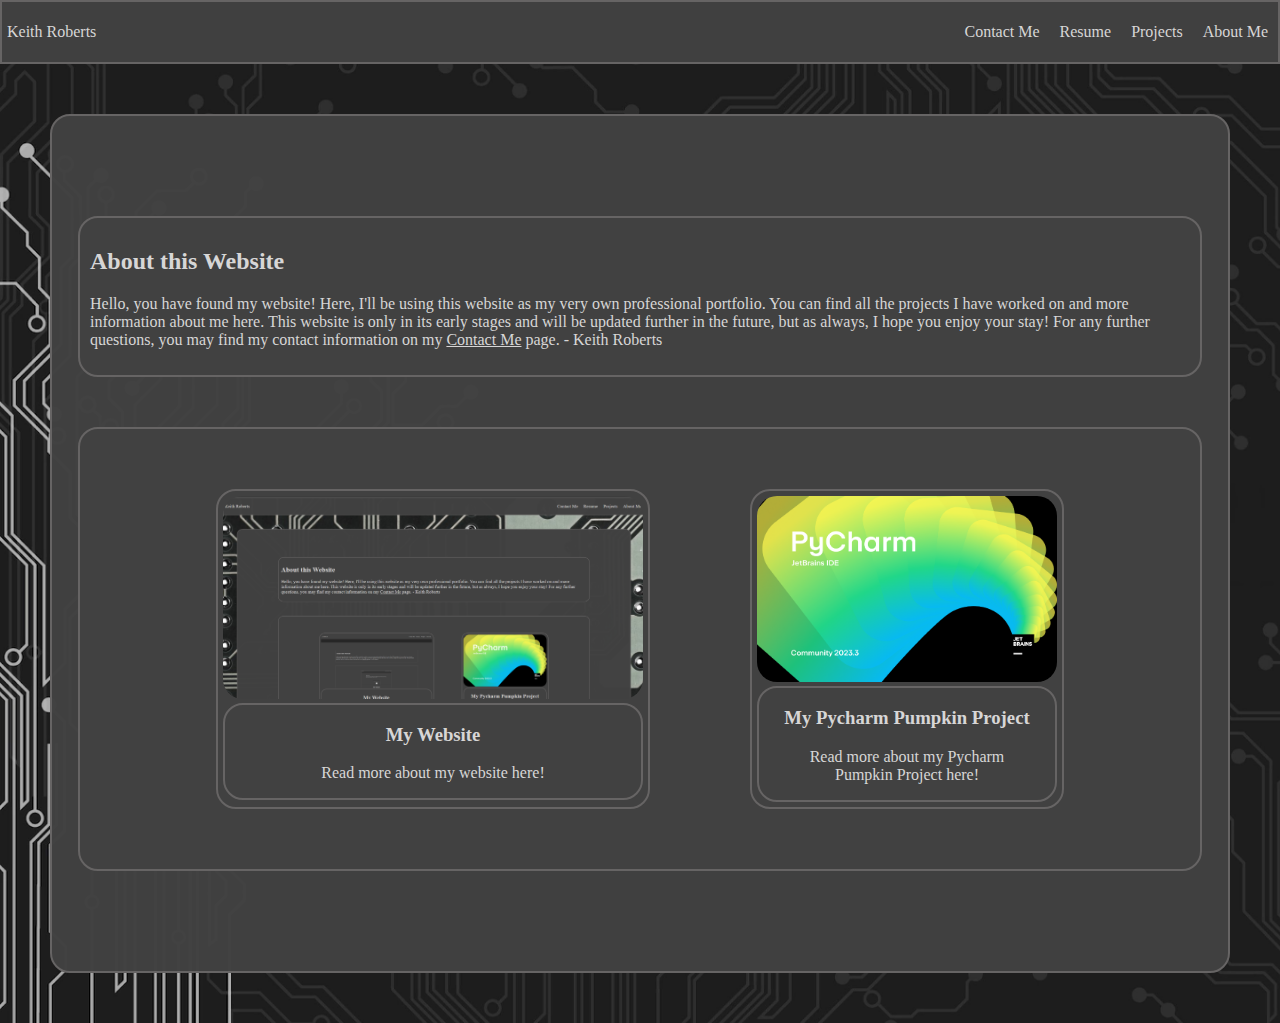
<file: index.html>
<!DOCTYPE html>
<html lang="en">
<head>
    <meta charset="UTF-8">
    <meta name="viewport" content="width=device-width, initial-scale=1.0">
    <title>Home Page</title>
    <link rel="stylesheet" href="./css/styles.css">
</head>
<body>



    <header>
        <nav id="Nav-Bar">
            <div id="Main-Div-Link">
                <a id="Main-Link" href="index.html">Keith Roberts</a>
            </div>
    
            <div id="other-links">
                <a id="nav-Links" href="html/Contact.html">Contact Me</a>
                <a id="nav-Links" href="html/Resume.html">Resume</a>
                <a id="nav-Links" href="html/Projects.html">Projects</a>
                <a id="nav-Links" href="html/AboutMe.html">About Me</a>
            </div>
        </nav>

    <div id="MainPageAll"> 
         
        <div id="MainPageHeader">
            <h2>About this Website</h2>
            <p>Hello, you have found my website! Here, I'll be using this website as my very own professional portfolio. 
                You can find all the projects I have worked on and more information about me here. 
                This website is only in its early stages and will be updated further in the future, 
                but as always, I hope you enjoy your stay! For any further questions, you may find my contact 
                information on my <a id="header-link" href="html/Contact.html">Contact Me</a> page. - Keith Roberts</p>
        </div>

        <div id="MainProjects">

            <div id="img1">
                <img id="MySiteImg" alt="A picture of my website" src="images/MyWebsiteImg.png">
                
                <a id="img1head" href="html/MyWebsiteProject.html">    
                    <div id="imgHeader1">
                        <h3>My Website</h3>
                        <p>Read more about my website here!</p>
            </div>
                </a>
        </div>

        <div id="img2">
            <img id="pycharm" alt="A picture of my Pycharm project" src="images/PycharmLogo.png">
            
            <a id="img2head" href="html/MyPycharmProject.html">    
                <div id="imgHeader2">
                    <h3>My Pycharm Pumpkin Project</h3>
                    <p>Read more about my Pycharm<br> Pumpkin Project here!</p>
        </div>
            </a>
    </div>

<!--(This will be used for my future projects)
            <div id="img3">
                <img id="placeholder" src=".\images\placeholder916.jpg">

                <div id="imgHeader3">
                    <h3>Project Name</h3>
                    <p>Project info blah blah blah blah</p>
                </div>

            </div>
        -->
        </div>

    </div> 

    </header>
</body>
</html>
</file>
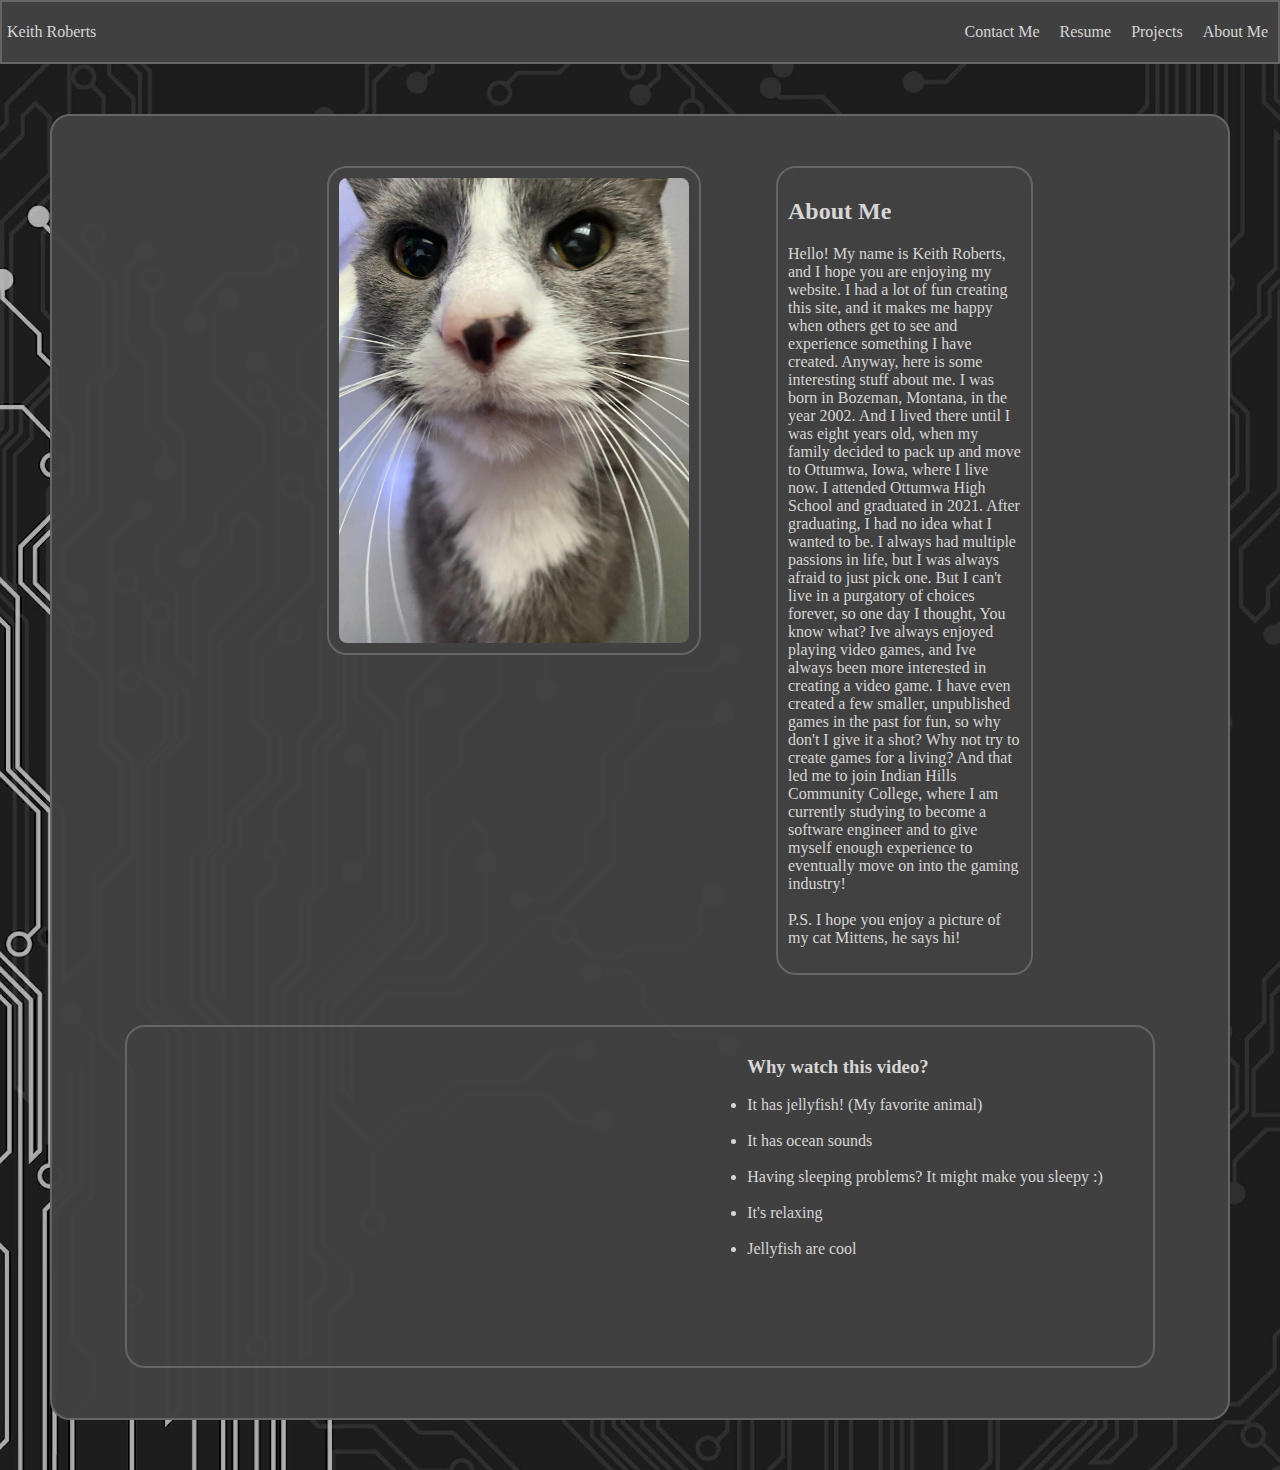
<file: html/AboutMe.html>
<!DOCTYPE html>
<html lang="en">
<head>
    <meta charset="UTF-8">
    <meta name="viewport" content="width=device-width, initial-scale=1.0">
    <title>About Me</title>
    <link rel="stylesheet" href="../css/styles.css">
</head>
<body>

    <header>
        <nav id="Nav-Bar">
            <div id="Main-Div-Link">
                <a id="Main-Link" href="../index.html">Keith Roberts</a>
            </div>
    
            <div id="other-links">
                <a id="nav-Links" href="Contact.html">Contact Me</a>
                <a id="nav-Links" href="Resume.html">Resume</a>
                <a id="nav-Links" href="Projects.html">Projects</a>
                <a id="nav-Links" href="AboutMe.html">About Me</a>
            </div>
        </nav>

        <div id="AboutAll"> 

            <div id="AboutAll2">  

                <div id="AboutImg">
                    <img id="Mittens" src="../images/Mittens.jpg" alt="A picture of my cat Mittens.">
                </div>


                <div id="AboutPageHeader">
                    <h2>About Me</h2>

                    <p>Hello! My name is Keith Roberts, and I hope you are enjoying my website. I had a lot of fun creating this site, 
                    and it makes me happy when others get to see and experience something I have created. Anyway, here is some 
                    interesting stuff about me. I was born in Bozeman, Montana, in the year 2002. And I lived there until I was 
                    eight years old, when my family decided to pack up and move to Ottumwa, Iowa, where I live now. I attended Ottumwa 
                    High School and graduated in 2021. After graduating, I had no idea what I wanted to be. I always had multiple passions 
                    in life, but I was always afraid to just pick one. But I can't live in a purgatory of choices forever, so one day I 
                    thought, You know what? Ive always enjoyed playing video games, and Ive always been more interested in creating a video 
                    game. I have even created a few smaller, unpublished games in the past for fun, so why don't I give it a shot? Why not try 
                    to create games for a living? And that led me to join Indian Hills Community College, where I am currently studying to become 
                    a software engineer and to give myself enough experience to eventually move on into the gaming industry! <br><br>
                    P.S. I hope you enjoy a picture of my cat Mittens, he says hi!</p>
                </div>

            </div>

            <div id="youtube">

                <div id="youtubeVideo">
                    <iframe width="560" height="315" src="https://www.youtube.com/embed/Wees7ex4nxk?si=544tocb9IhUdQ58Z" 
                    alt="A a relaxing youtube video of jellyfish." title="YouTube video player" 
                    frameborder="0" allow="accelerometer; autoplay; clipboard-write; encrypted-media; 
                    gyroscope; picture-in-picture; web-share" 
                    referrerpolicy="strict-origin-when-cross-origin" allowfullscreen></iframe>
                </div>

                <div id="youtubeText">
                    <h3>Why watch this video? </h3>

                    <div id="youtubeList">
                        <li>It has jellyfish! (My favorite animal)</li><br>
                        <li>It has ocean sounds</li><br>
                        <li>Having sleeping problems? It might make you sleepy :)</li><br>
                        <li>It's relaxing</li><br>
                        <li>Jellyfish are cool</li>
                    </div>

                </div>

            </div>

        </div> 
    </header>
</body>
</html>
</file>
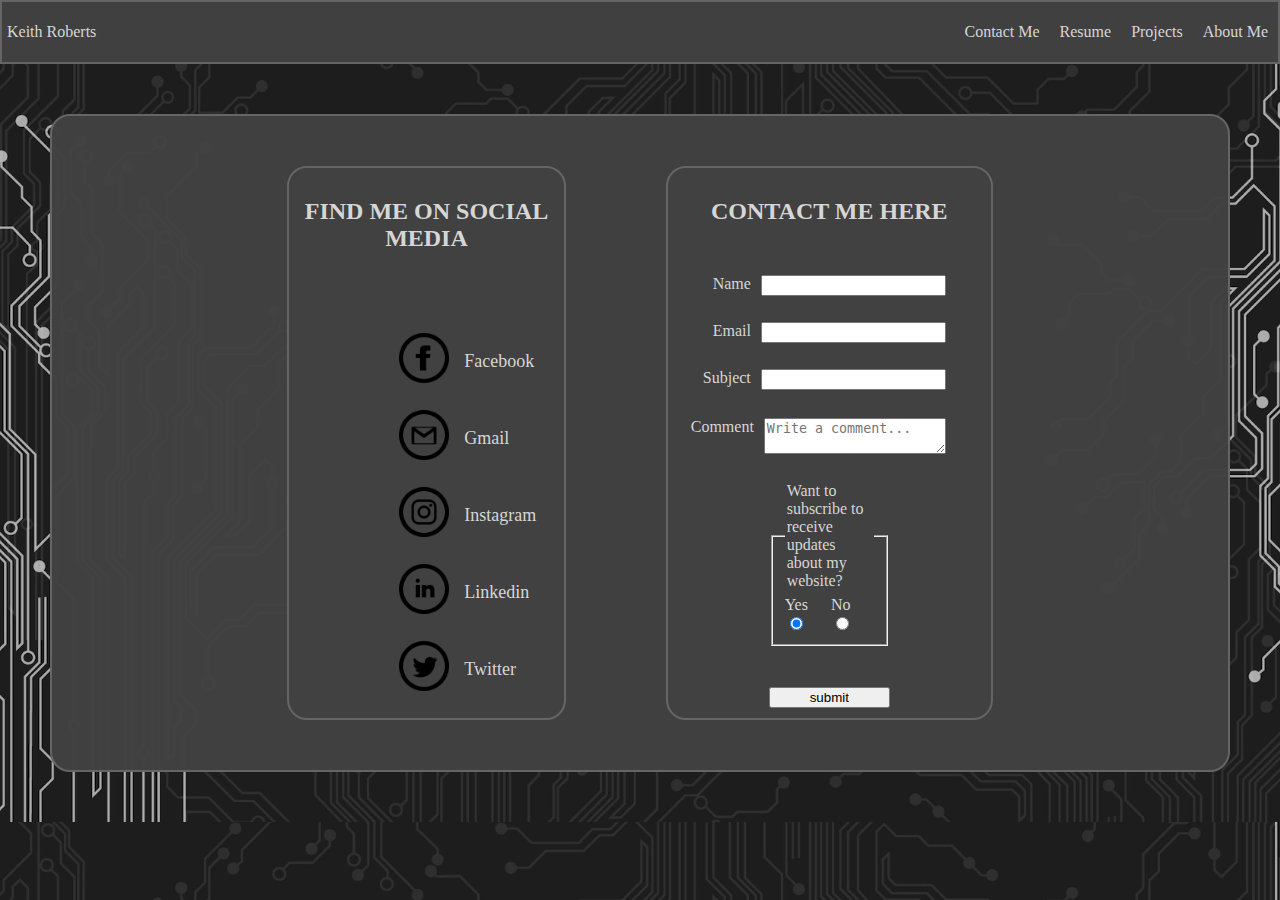
<file: html/Contact.html>
<!DOCTYPE html>
<html lang="en">
<head>
    <meta charset="UTF-8">
    <meta name="viewport" content="width=device-width, initial-scale=1.0">
    <title>Contact Me</title>
    <link rel="stylesheet" href="../css/styles.css">
</head>
<body>
    <header>
        <nav id="Nav-Bar">
            <div id="Main-Div-Link">
                <a id="Main-Link" href="../index.html">Keith Roberts</a>
            </div>
    
            <div id="other-links">
                <a id="nav-Links" href="Contact.html">Contact Me</a>
                <a id="nav-Links" href="Resume.html">Resume</a>
                <a id="nav-Links" href="Projects.html">Projects</a>
                <a id="nav-Links" href="AboutMe.html">About Me</a>
            </div>
        </nav>

        <div id="ContactAll"> 
         
            <div id="ContactPageHeader">

                <div><h2 id="iconHeader">FIND ME ON SOCIAL MEDIA </h2></div>

                <div id="icons">
                    
                    <div id="iconText"><a href="https://www.facebook.com/"><img id="iconImg" alt="A image of the Facebook icon." 
                        src="../images/Facebook icon.png"></a>
                        <div><p>Facebook</p></div>
                    </div>

                    <div id="iconText"><a href="https://www.google.com/gmail/about/"><img id="iconImg" alt="A image of the Gmail icon."
                         src="../images/Gmail icon.png"></a>
                        <div><p>Gmail</p></div>
                    </div>

                    <div id="iconText"><a href="https://www.instagram.com/"><img id="iconImg" alt="A image of the Instagram icon." 
                        src="../images/Instagram icon.png"></a>
                        <div><p>Instagram</p></div>
                    </div>

                    <div id="iconText"><a href="https://www.linkedin.com/in/keith-roberts-1715552b7/"><img id="iconImg" alt="A image of the Linkedin icon." 
                        src="../images/Linkedin icon.png"></a>
                        <div><p>Linkedin</p></div>
                    </div>

                    <div id="iconText"><a href="https://twitter.com/?lang=en"><img id="iconImg" alt="A image of the Twitter icon." 
                        src="../images/Twitter icon.png"></a>
                        <div><p>Twitter</p></div>
                    </div>
                </div>
            </div>
            
            <div id="ContactImg">
                <h2 id="formHeading">CONTACT ME HERE</h2>
                <form>



                    <div id="nameNemail">
                        <div>
                            <lable for="Name">Name</lable>
                        </div>

                        <div>
                            <input type="text" id="Name" required>
                        </div>
                    </div>

                    <div id="nameNemail">
                        <div>
                            <lable for="Email">Email</lable>
                        </div>

                        <div>
                            <input type="email" id="Email" required>
                        </div>
                    </div>

                    <div id="Subject">
                        <div>
                            <lable for="Subject">Subject</lable>
                        </div>

                        <div>
                            <input type="text" id="Subject" required>
                        </div>
                    </div>

                    <div id="Comment">
                        <div>
                            <lable for="Comment">Comment</lable>
                        </div>

                        <div>
                            <textarea id="Comment" placeholder="Write a comment..." required></textarea>
                        </div>
                    </div>
                    
                    <fieldset>
                        <legend>Want to subscribe to receive updates about my website?</legend>
                        
                            <div id="radio-yes">
                                <lable for="yes">Yes</lable>
                                <input type="radio" id="yes" value="yes" name="newsletter" checked="false">
                            </div>
            
                            <div id="radio-no">
                                <lable for="no">No</lable>
                                <input type="radio" id="no" value="no" name="newsletter">
                            </div>
                
                    </fieldset>
            
                    <input type="submit" value="submit">
            
                </form>
            </div>
    
        </div> 

    </header>
</body>
</html>
</file>
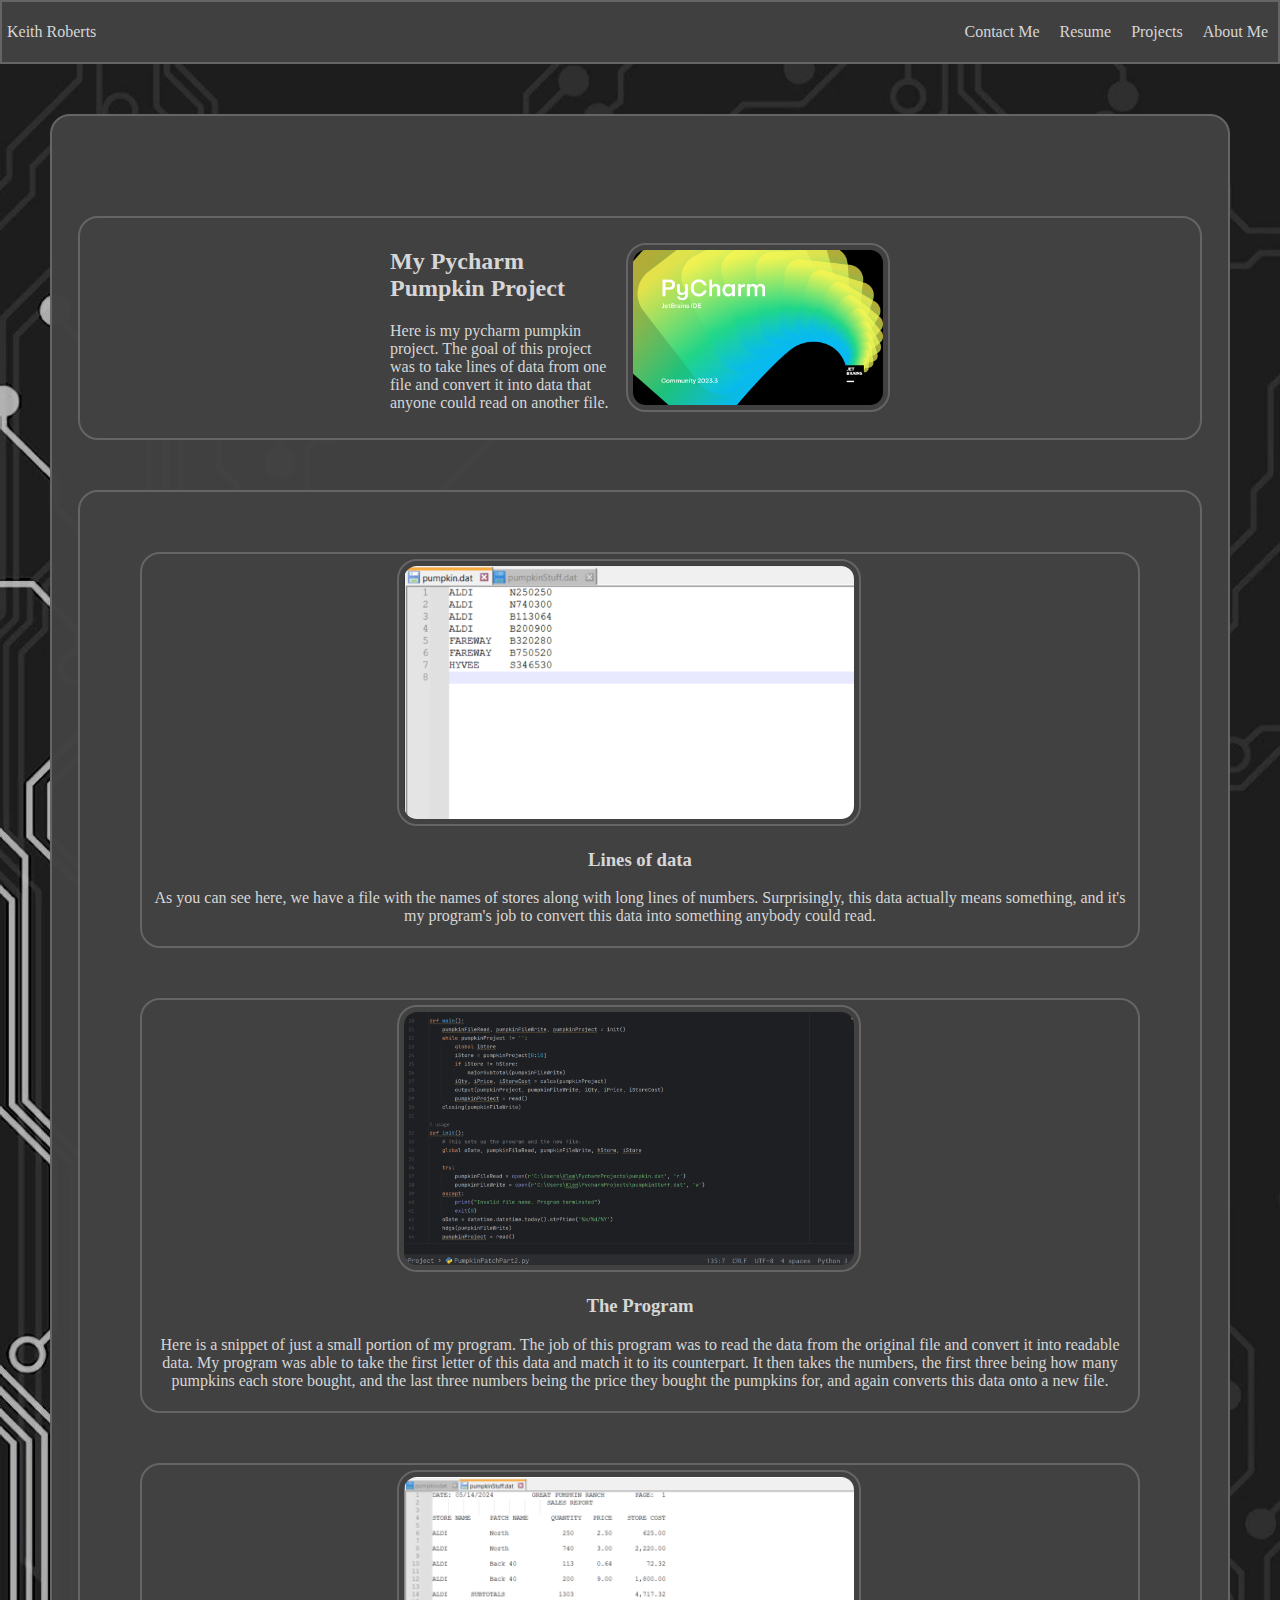
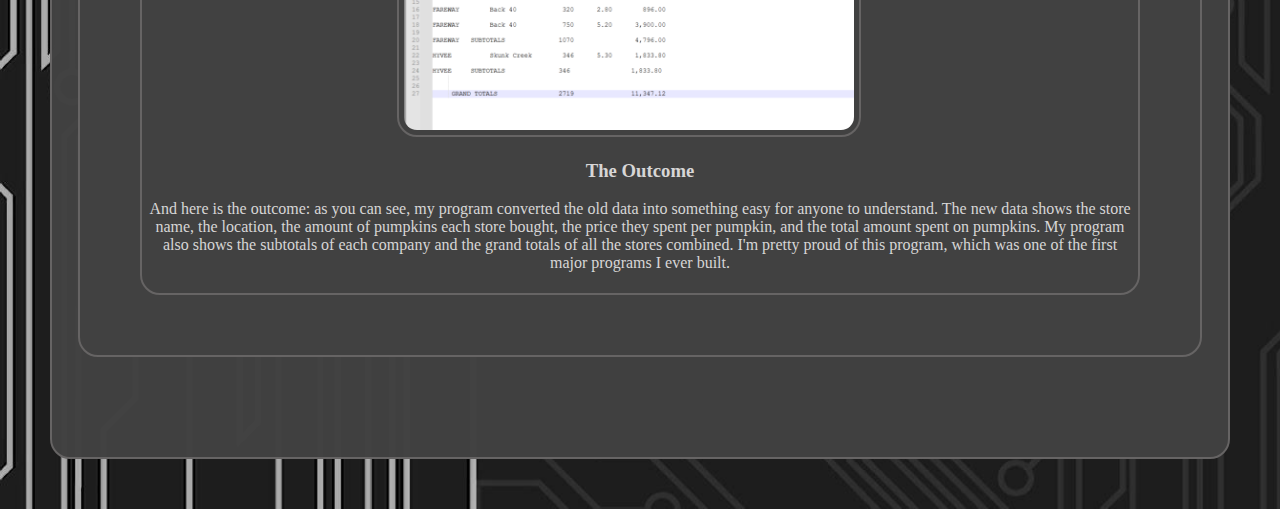
<file: html/MyPycharmProject.html>
<!DOCTYPE html>
<html lang="en">
<head>
    <meta charset="UTF-8">
    <meta name="viewport" content="width=device-width, initial-scale=1.0">
    <title>My Pycharm Project</title>
    <link rel="stylesheet" href="../css/styles.css">
</head>
<body>
    <header>
        <nav id="Nav-Bar">
            <div id="Main-Div-Link">
                <a id="Main-Link" href="../index.html">Keith Roberts</a>
            </div>
    
            <div id="other-links">
                <a id="nav-Links" href="Contact.html">Contact Me</a>
                <a id="nav-Links" href="Resume.html">Resume</a>
                <a id="nav-Links" href="Projects.html">Projects</a>
                <a id="nav-Links" href="AboutMe.html">About Me</a>
            </div>
        </nav>

        <div id="PycharmPageAll"> 
         
            <div id="PycharmPageHeader">
                <div id="headerText">
                    <h2>My Pycharm Pumpkin Project</h2>
                    <p>Here is my pycharm pumpkin project. The goal of this project was to take 
                        lines of data from one file and convert it into data that anyone could read on another file.</p>  
                </div>
                <div id="headerImg">
                    <img id="PycharmLogo" alt="A picture of the pycharm logo." src="../images/PycharmLogo.png">
                </div>
            </div>
    
            <div id="PycharmProject">
    
                <div id="Pycharmimg">
                  
                    <img id="PycharmImgs" alt="A picture of the data for my pycharm program." src="../images/PycharmData.png">
                        <div id="PycharmimgHeader1">
                            <h3>Lines of data</h3>
                            <p>As you can see here, we have a file with the names of stores along with long lines of numbers. 
                                Surprisingly, this data actually means something, and it's my program's job to convert this data 
                                into something anybody could read.</p>
                        </div>
                </div>


                <div id="Pycharmimg">
                  
                    <img id="PycharmImgs" alt="A picture of my program, showing lines of code." src="../images/PycharmCode.png">
                        <div id="PycharmimgHeader1">
                            <h3>The Program</h3>
                            <p>Here is a snippet of just a small portion of my program. The job of this program was to read 
                                the data from the original file and convert it into readable data. My program was able to take 
                                the first letter of this data and match it to its counterpart. It then takes the numbers, the first 
                                three being how many pumpkins each store bought, and the last three numbers being the price they bought 
                                the pumpkins for, and again converts this data onto a new file.</p>
                        </div>
                </div>


                <div id="Pycharmimg">
                  
                    <img id="PycharmImgs" alt="A picture of the data easily readable after my program converted the data." 
                    src="../images/CompletePycharmData.png">
                        <div id="PycharmimgHeader1">
                            <h3>The Outcome</h3>
                            <p>And here is the outcome: as you can see, my program converted the old data into something easy for 
                                anyone to understand. The new data shows the store name, the location, the amount of pumpkins each 
                                store bought, the price they spent per pumpkin, and the total amount spent on pumpkins. My program also 
                                shows the subtotals of each company and the grand totals of all the stores combined. I'm pretty proud of 
                                this program, which was one of the first major programs I ever built.</p>
                        </div>
                </div>

            </div>
    
        </div> 

    </header>
    
</body>
</html>
</file>
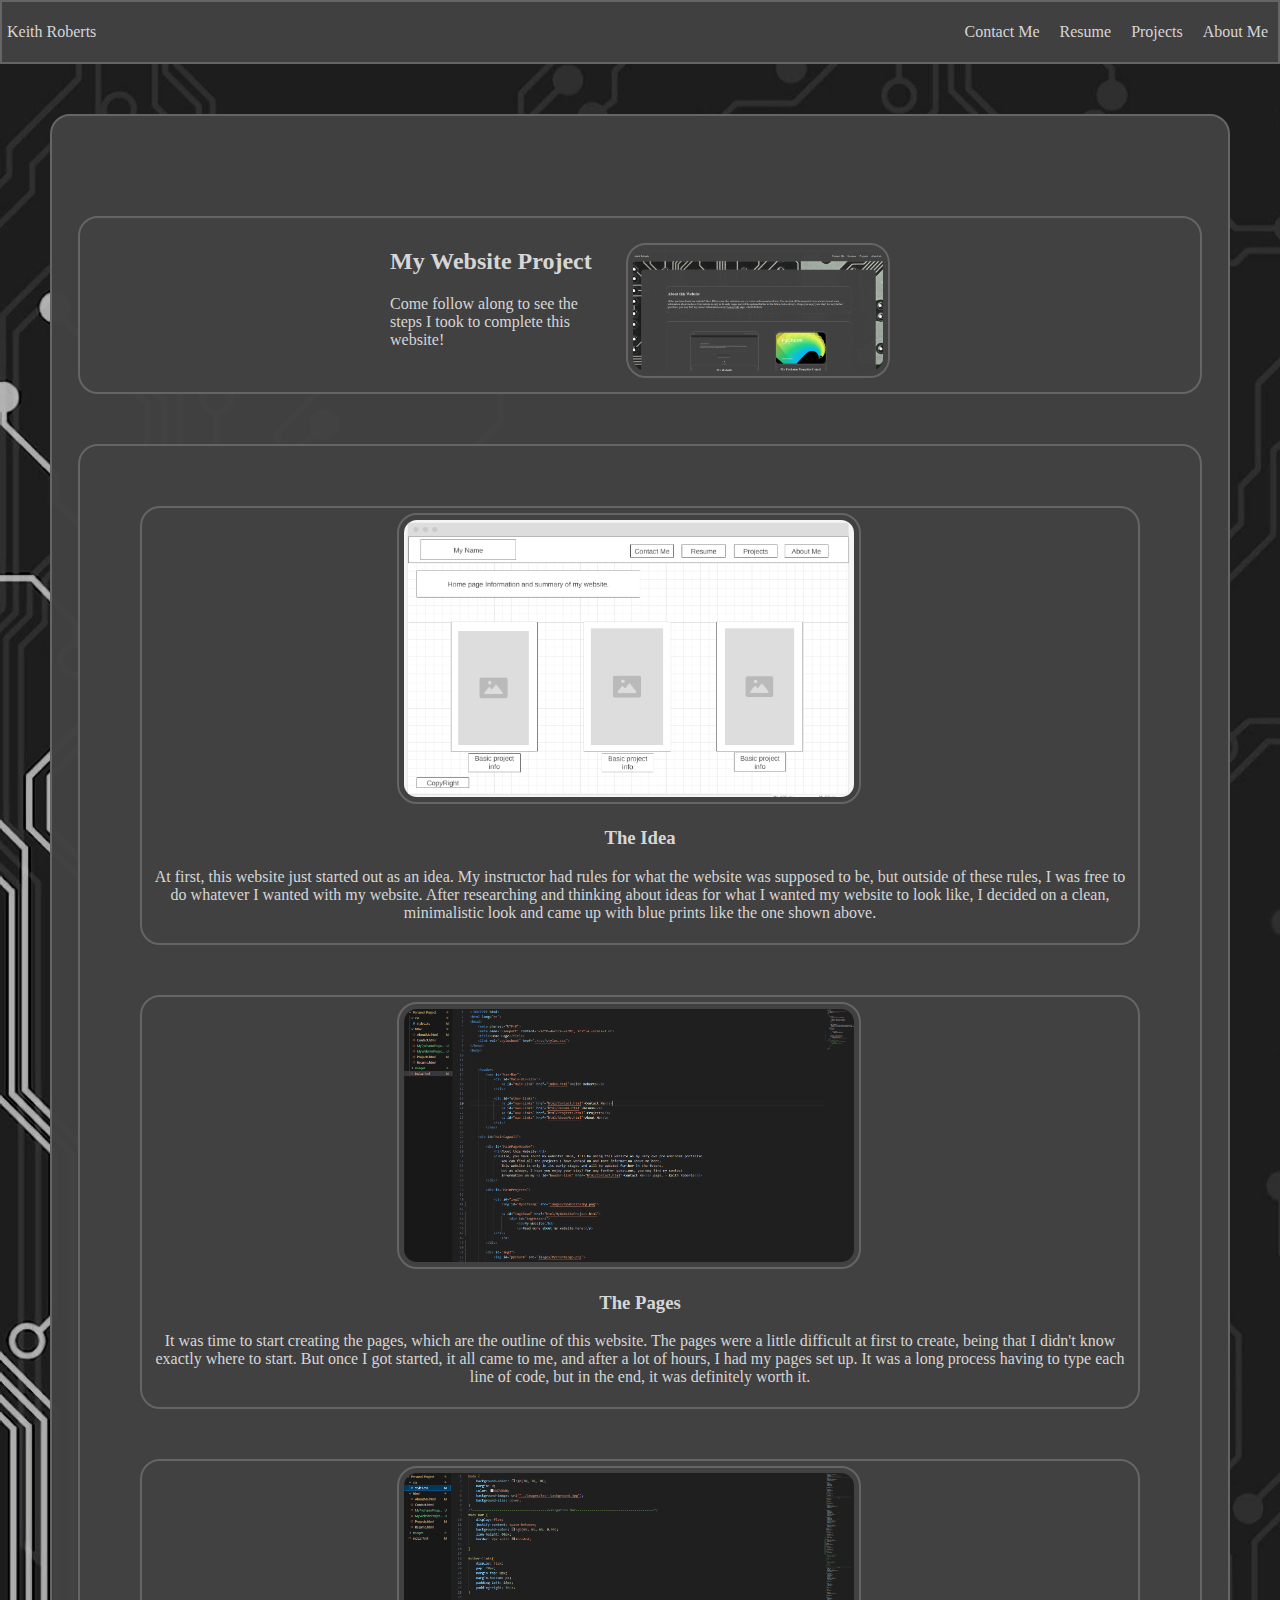
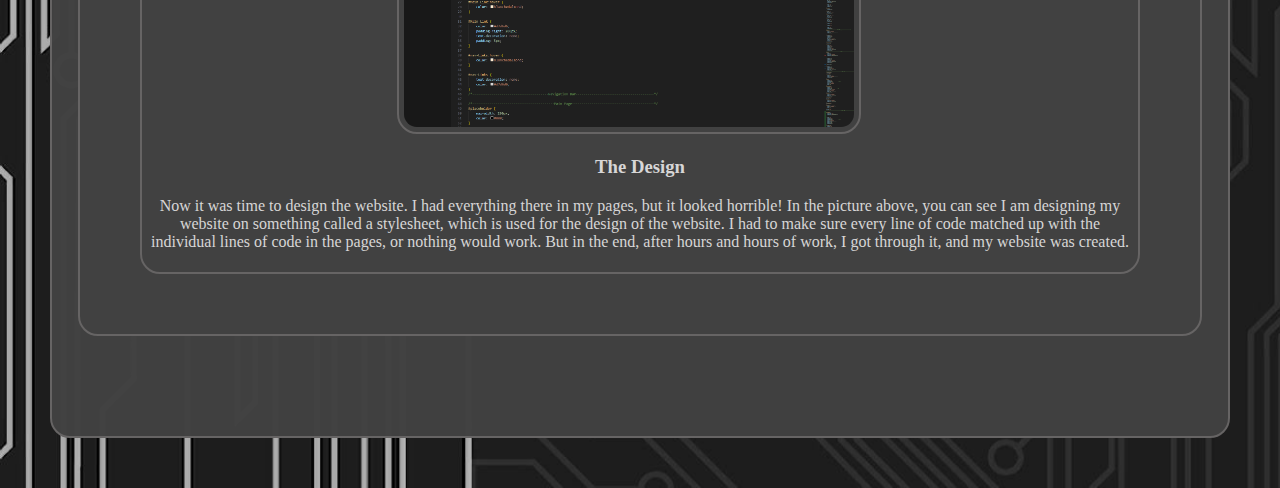
<file: html/MyWebsiteProject.html>
<!DOCTYPE html>
<html lang="en">
<head>
    <meta charset="UTF-8">
    <meta name="viewport" content="width=device-width, initial-scale=1.0">
    <title>My Website Project</title>
    <link rel="stylesheet" href="../css/styles.css">
</head>
<body>
    <header>
        <nav id="Nav-Bar">
            <div id="Main-Div-Link">
                <a id="Main-Link" href="../index.html">Keith Roberts</a>
            </div>
    
            <div id="other-links">
                <a id="nav-Links" href="Contact.html">Contact Me</a>
                <a id="nav-Links" href="Resume.html">Resume</a>
                <a id="nav-Links" href="Projects.html">Projects</a>
                <a id="nav-Links" href="AboutMe.html">About Me</a>
            </div>
        </nav>

        <div id="WebsitePageAll"> 
         
            <div id="WebsitePageHeader">
                <div id="WebsiteheaderText">
                    <h2>My Website Project</h2>
                    <p>Come follow along to see the steps I took to complete this website!</p>  
                </div>
                <div id="WebsiteheaderImg">
                    <img id="WebsiteLogo" alt="A picture of my website" src="../images/MyWebsiteImg.png">
                </div>
            </div>
    
            <div id="WebsiteProject">

                <div id="Websiteimg">
                  
                    <img id="WebsiteImgs" alt="A picture of my blue print for the main page of my website" src="../images/WebsiteBluePrints.png">
                        <div id="WebsiteimgHeader1">
                            <h3>The Idea</h3>
                            <p>At first, this website just started out as an idea. My instructor had rules for what 
                                the website was supposed to be, but outside of these rules, I was free to do whatever 
                                I wanted with my website. After researching and thinking about ideas for what I wanted 
                                my website to look like, I decided on a clean, minimalistic look and came up with blue 
                                prints like the one shown above.</p>
                        </div>
                </div>
    
                <div id="Websiteimg">
                  
                    <img id="WebsiteImgs" alt="A picture of the html code to my website." src="../images/WebsiteHtml.png">
                        <div id="WebsiteimgHeader1">
                            <h3>The Pages</h3>
                            <p>It was time to start creating the pages, which are the outline of this website. 
                                The pages were a little difficult at first to create, being that I didn't know 
                                exactly where to start. But once I got started, it all came to me, and after a 
                                lot of hours, I had my pages set up. It was a long process having to type each 
                                line of code, but in the end, it was definitely worth it.</p>
                        </div>
                </div>


                <div id="Websiteimg">
                  
                    <img id="WebsiteImgs" alt="A picture of the stylesheet to my website." src="../images/WebsiteStyle.png">
                        <div id="WebsiteimgHeader1">
                            <h3>The Design</h3>
                            <p>Now it was time to design the website. I had everything there in my pages, but it 
                                looked horrible! In the picture above, you can see I am designing my website on 
                                something called a stylesheet, which is used for the design of the website. I 
                                had to make sure every line of code matched up with the individual lines of code
                                 in the pages, or nothing would work. But in the end, after hours and hours of 
                                 work, I got through it, and my website was created.</p>
                        </div>
                </div>

            </div>
    
        </div> 

    </header>
    
</body>
</html>
</file>
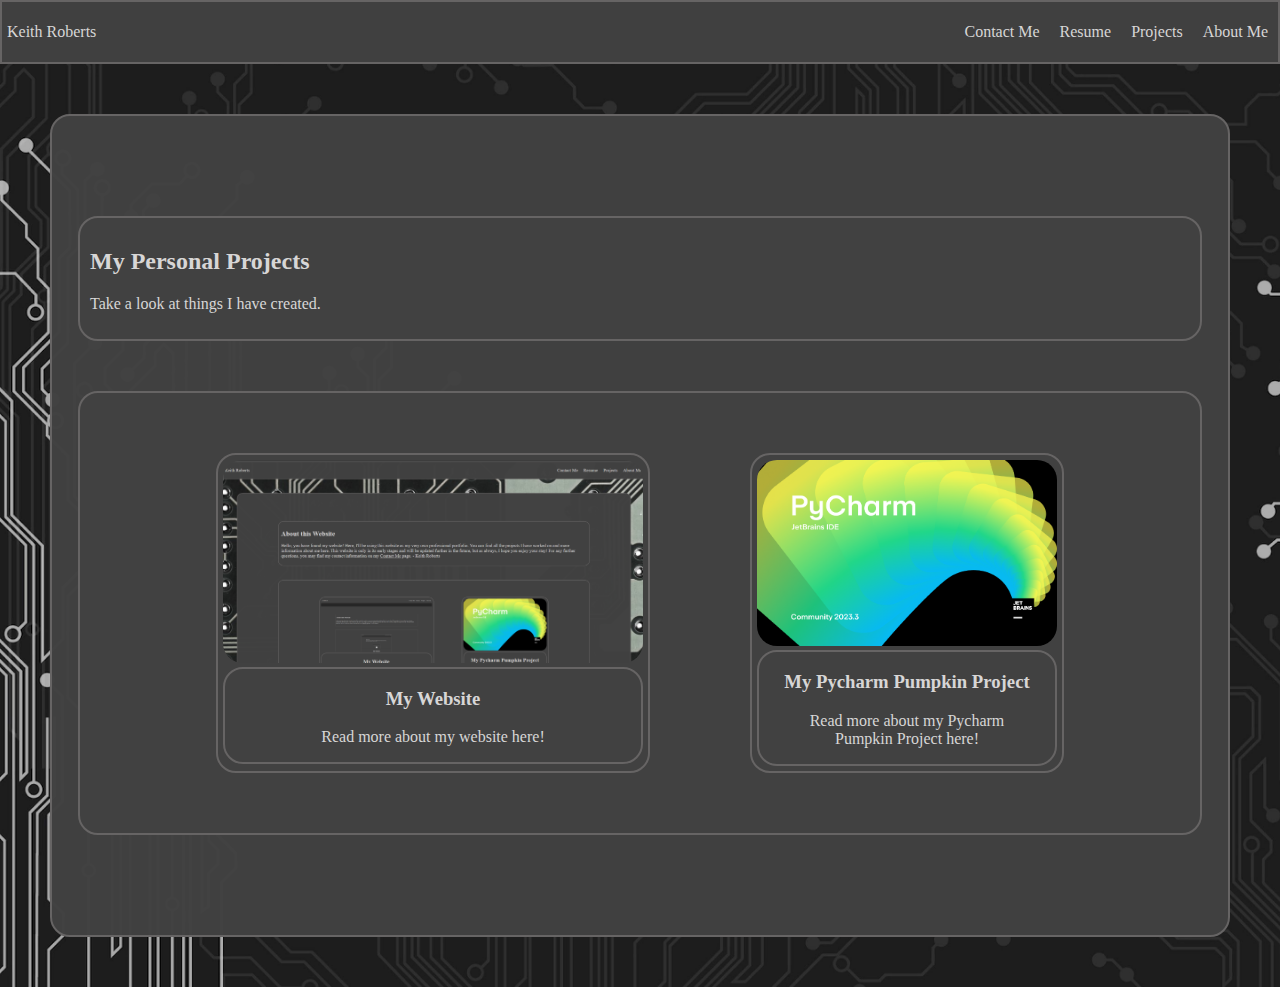
<file: html/Projects.html>
<!DOCTYPE html>
<html lang="en">
<head>
    <meta charset="UTF-8">
    <meta name="viewport" content="width=device-width, initial-scale=1.0">
    <title>Projects</title>
    <link rel="stylesheet" href="../css/styles.css">
</head>
<body>
    <header>
        <nav id="Nav-Bar">
            <div id="Main-Div-Link">
                <a id="Main-Link" href="../index.html">Keith Roberts</a>
            </div>
    
            <div id="other-links">
                <a id="nav-Links" href="Contact.html">Contact Me</a>
                <a id="nav-Links" href="Resume.html">Resume</a>
                <a id="nav-Links" href="Projects.html">Projects</a>
                <a id="nav-Links" href="AboutMe.html">About Me</a>
            </div>
        </nav>

        <div id="ProjectPageAll"> 
         
            <div id="ProjectPageHeader">
                <h2>My Personal Projects</h2>
                <p>Take a look at things I have created.</p>
            </div>
    
            <div id="Projects">
    
                <div id="img1">
                    <img id="MySiteImg" alt="A picture of my website." src="../images/MyWebsiteImg.png">
                    
                    <a id="img1head" href="MyWebsiteProject.html">    
                        <div id="imgHeader1">
                            <h3>My Website</h3>
                            <p>Read more about my website here!</p>
                </div>
                    </a>
            </div>
    
            <div id="img2">
                <img id="pycharm" alt="A picture of my pycharm project" src="../images/PycharmLogo.png">
                
                <a id="img2head" href="MyPycharmProject.html">    
                    <div id="imgHeader2">
                        <h3>My Pycharm Pumpkin Project</h3>
                        <p>Read more about my Pycharm<br> Pumpkin Project here!</p>
            </div>
                </a>
            </div>
    
        </div> 

    </header>
</body>
</html>
</file>
<file: css/styles.css>
body {
    background-color: rgb(38, 38, 38);
    margin: 0;
    color: #d7d6d6;
    background-image: url("../images/motherboardBackground.jpg");
    background-size: cover;
}
/*---------------------------------------Navigation Bar----------------------------------------*/
#Nav-Bar {
    display: flex;
    justify-content: space-between;
    background-color: rgb(65, 65, 65, 0.99);
    line-height: 60px;
    border: 2px solid #666464;
}

#other-links{
    display: flex;
    gap: 20px;
    margin-top: 0px;    
    margin-bottom: px;
    padding-left: 10px;
    padding-right: 10px;
}

#Main-Link:hover {
    color: blanchedalmond;
}

#Main-Link {
    color: #d7d6d6;
    padding-right: 200px;
    text-decoration: none;
    padding: 5px;
}

#nav-Links:hover {
    color: blanchedalmond;
}

#nav-Links {
    text-decoration: none;
    color: #d7d6d6;
}
/*---------------------------------------Navigation Bar----------------------------------------*/

/*------------------------------------------Main Page------------------------------------------*/
#placeholder {
    max-width: 250px;
    color: #000;
}

#header-link {
    color: #d7d6d6;
}

#header-link:hover {
    color: blanchedalmond;
}

#MainPageAll {
    justify-content: center;
    border: 2px solid #666464;
    background-color: rgb(65, 65, 65, 0.99);
    margin: 50px;
    border-radius: 20px;
}

#MainProjects {
    display: flex;
    margin-right: auto;
    margin-left: auto;
    margin-bottom: 100px;                     /* bottom */
    max-width: 1000px;
    justify-content: center;
    gap: 100px;
    border: 2px solid #666464;
    background-color:  rgb(65, 65, 65);
    padding: 60px;
    border-radius: 20px;
}

#MainPageHeader {
    margin-right: auto;
    margin-left: auto;
    margin-bottom: 50px;
    margin-top: 100px;                      /*Top*/
    max-width: 1100px;
    justify-content: space-between;
    gap: 15px;
    border: 2px solid #666464;
    background-color: rgb(65, 65, 65);
    padding: 10px;
    border-radius: 20px;
}

#img1 {
    justify-content: space-between;
    border: 2px solid #666464;
    background-color: rgb(65, 65, 65);
    padding: 5px;
    border-radius: 20px;
}

#imgHeader1 {
text-align: center;
border: 2px solid #666464;
border-radius: 20px;
}

#img1head {
    color: #d7d6d6;
    text-decoration: none;
}

#imgHeader1:hover {
    color: blanchedalmond;
    background-color: #666464;
}

#MySiteImg {
    max-width: 420px;
    border-radius: 20px;
}

#img2 {
    justify-content: space-between;
    border: 2px solid #666464;
    background-color: rgb(65, 65, 65);
    padding: 5px;
    border-radius: 20px;
}

#imgHeader2 {
text-align: center;
border: 2px solid #666464;
border-radius: 20px;
}

#img2head {
    color: #d7d6d6;
    text-decoration: none;
}

#imgHeader2:hover {
    color: blanchedalmond;
    background-color: #666464;
}

#pycharm {
    max-width: 300px;
    border-radius: 20px;
}

/*------------------------------------------Main Page------------------------------------------*/
/*----------------------------------------Contact Page-----------------------------------------*/
#ContactAll {
    display: flex;
    justify-content: space-between;
    gap: 100px;
    border: 2px solid #666464;
    background-color: rgb(65, 65, 65, 0.99);
    margin: 50px;
    border-radius: 20px;
}

#ContactPageHeader {
    display: flex;
    flex-direction: column;
    margin-left: 20%;
    margin-bottom: 50px;
    margin-top: 50px;
    max-width: 75%;
    justify-content: space-between;
    gap: 15px;
    border: 2px solid #666464;
    background-color: rgb(65, 65, 65);
    padding: 10px;
    border-radius: 20px;
}

#iconHeader  {
    text-align: center;
}

#icons {
    display: flex;
    flex-direction: column;
    margin-left: 100px;
    margin-bottom: 10px;
    row-gap: 20px;
}

#iconImg {
    max-width: 50px;
}

#iconText {
    display: flex;
    gap: 15px;
    font-size: 18px;
}

#iconImg:hover {
    max-width: 75px;
    background-color: blanchedalmond;
    border-radius: 1000px;
}

#Contactplaceholder {
    max-width: 250px;
}

#ContactImg {
    margin-right: 20%;
    margin-bottom: 50px;
    margin-top: 50px;
    max-width: 75%;
    justify-content: space-between;
    gap: 15px;
    border: 2px solid #666464;
    background-color: rgb(65, 65, 65);
    padding: 10px;
    border-radius: 20px;
}

form {
    display: flex;
    flex-direction: column;
    row-gap: 1em;
    margin-left: 30%;
    margin-right: 30%;

}

#formHeading {
    text-align: center;
    margin-bottom: 50px;
}

#nameNemail {
    display: flex;
    justify-content: center;
    gap: 10px;
    margin-bottom: 10px;
}

#Subject {
    display: flex;
    justify-content: center;
    gap: 10px;
    margin-right: 5px;
    margin-bottom: 6px;
}

#Comment {
    display: flex;
    justify-content: center;
    gap: 10px;
    margin-right: 11px;
    margin-bottom: 6px;
}

#yes {
    align-self: start;
}

#no {
    align-self: start;
}

fieldset {
    display: flex;
    justify-content: space-between;
    margin-bottom: 25px;
}
/*----------------------------------------Contact Page-----------------------------------------*/
/*-------------------------------------------Resume--------------------------------------------*/
#ResumeAll {
    justify-content: center;
    border: 2px solid #666464;
    background-color: rgb(65, 65, 65, 0.99);
    margin: 50px;
    border-radius: 20px;

}

#ResumePageHeader {
    margin-right: auto;
    margin-left: auto;
    margin-bottom: 50px;
    margin-top: 50px;
    max-width: 75%;
    justify-content: space-between;
    gap: 15px;
    border: 2px solid #666464;
    background-color: rgb(65, 65, 65);
    padding: 5px;
    text-align: center;
    border-radius: 20px;
}

#Resumeplaceholder {
    max-width: 60%;
}

#ResumeImg {
    display: flex;
    margin-right: auto;
    margin-left: auto;
    margin-bottom: 100px;
    margin-top: 80px;
    max-width: 75%;
    justify-content: center;
    border: 2px solid #666464;
    background-color: rgb(65, 65, 65);
    padding: 5px;
    border-radius: 20px;
}
/*------------------------------------------------------Resume---------------------------------------------------------*/
/*------------------------------------------------------About Me-------------------------------------------------------*/
#AboutAll {
    display: flex;
    flex-direction: column;
    margin: 50px;
    gap: 50px;
    border: 2px solid #666464;
    background-color: rgb(65, 65, 65, 0.99);
    border-radius: 20px;
    padding-bottom: 50px;
}

#AboutAll2 {
    display: flex;
    flex-direction: row;
    gap: 150px;
    padding-left: 200px;
}

#youtube {
    display: flex;
    margin-left: auto;
    margin-right: auto;
    gap: 50px;
    border: 2px solid #666464;
    border-radius: 20px;
    padding: 10px;
}

#youtubeText {
    margin-right: 40px;

}

#AboutPageHeader {
    margin-right: 20%;
    margin-top: 50px;
    max-width: 75%;
    justify-content: space-between;
    border: 2px solid #666464;
    background-color: rgb(65, 65, 65);
    padding: 10px;
    border-radius: 20px;
}

#Mittens {
    margin-left: 20%;
    margin-top: 50px;
    max-width: 350px;
    border: 2px solid #666464;
    background-color: rgb(65, 65, 65);
    padding: 10px;
    border-radius: 20px;
}
/*-------------------------------------------------------------About Me----------------------------------------------------------*/
/*----------------------------------------------------------Projects Page--------------------------------------------------------*/
#Projectplaceholder {
    max-width: 250px;
    color: #000;
}

#ProjectPageAll {
    margin: 50px;
    justify-content: center;
    border: 2px solid #666464;
    background-color: rgb(65, 65, 65, 0.99);
    border-radius: 20px;

}

#Projects {
    display: flex;
    margin-right: auto;
    margin-left: auto;
    margin-bottom: 100px;                     /* bottom */
    max-width: 1000px;
    justify-content: center;
    gap: 100px;
    border: 2px solid #666464;
    background-color:  rgb(65, 65, 65);
    padding: 60px;
    border-radius: 20px;
}

#ProjectPageHeader {
    margin-right: auto;
    margin-left: auto;
    margin-bottom: 50px;
    margin-top: 100px;                      /*Top*/
    max-width: 1100px;
    justify-content: space-between;
    gap: 15px;
    border: 2px solid #666464;
    background-color: rgb(65, 65, 65);
    padding: 10px;
    border-radius: 20px;
}

#Projectimg1 {
    justify-content: space-between;
    border: 2px solid #666464;
    background-color: rgb(65, 65, 65);
    padding: 5px;
    border-radius: 20px;
}

#ProjectimgHeader1 {
text-align: center;
}

#Projectimg2 {
    justify-content: space-between;
    border: 2px solid #666464;
    background-color: rgb(65, 65, 65);
    padding: 5px;
}

#ProjectimgHeader2 {
text-align: center;
}

#Projectimg3 {
    justify-content: space-between;
    border: 2px solid #666464;
    background-color: rgb(65, 65, 65);
    padding: 5px;
}

#ProjectimgHeader3 {
text-align: center;
}
/*----------------------------------------------------------Projects Page--------------------------------------------------------*/
/*----------------------------------------------------------Pycharm Project------------------------------------------------------*/


#PycharmPageAll {
    margin: 50px;
    justify-content: center;
    border: 2px solid #666464;
    background-color: rgb(65, 65, 65, 0.99);
    border-radius: 20px;

}

#PycharmProject {
    display: flex;
    flex-direction: column;
    margin-right: auto;
    margin-left: auto;
    margin-bottom: 100px;                     /* bottom */
    max-width: 1000px;
    border: 2px solid #666464;
    background-color:  rgb(65, 65, 65);
    padding-left: 60px;
    padding-right: 60px;
    padding-top: 60px;
    padding-bottom: 10px;
    border-radius: 20px;
}

#PycharmPageHeader {
    display: flex;
    margin-right: auto;
    margin-left: auto;
    margin-bottom: 50px;
    margin-top: 100px;                      /*Top*/
    max-width: 1100px;
    gap: 15px;
    border: 2px solid #666464;
    background-color: rgb(65, 65, 65);
    padding: 10px;
    border-radius: 20px;
}

#PycharmLogo {
    max-width: 250px;
    color: #000;    
    padding: 5px;
    border: 2px solid #666464;
    border-radius: 20px;
    margin-top: 15px;
}

#headerText {
    margin-left: 300px;
}

#headerImg {
    margin-right: 300px;

}

#PycharmimgHeader1 {
text-align: center;
}

#PycharmImgs {
    max-width: 450px;  
    padding: 5px;
    border: 2px solid #666464;
    border-radius: 20px;
    margin-left: 250px;
}

#Pycharmimg {
    padding: 5px;
    border: 2px solid #666464;
    border-radius: 20px;
    margin-bottom: 50px;

}

/*----------------------------------------------------------Pycharm Project------------------------------------------------------*/
/*----------------------------------------------------------Website Project------------------------------------------------------*/
#WebsitePageAll {
    margin: 50px;
    justify-content: center;
    border: 2px solid #666464;
    background-color: rgb(65, 65, 65, 0.99);
    border-radius: 20px;

}

#WebsiteProject {
    display: flex;
    flex-direction: column;
    margin-right: auto;
    margin-left: auto;
    margin-bottom: 100px;                     /* bottom */
    max-width: 1000px;
    border: 2px solid #666464;
    background-color:  rgb(65, 65, 65);
    padding-left: 60px;
    padding-right: 60px;
    padding-top: 60px;
    padding-bottom: 10px;
    border-radius: 20px;
}

#WebsitePageHeader {
    display: flex;
    margin-right: auto;
    margin-left: auto;
    margin-bottom: 50px;
    margin-top: 100px;                      /*Top*/
    max-width: 1100px;
    gap: 15px;
    border: 2px solid #666464;
    background-color: rgb(65, 65, 65);
    padding: 10px;
    border-radius: 20px;
}

#WebsiteLogo {
    max-width: 250px;
    color: #000;    
    padding: 5px;
    border: 2px solid #666464;
    border-radius: 20px;
    margin-top: 15px;
}

#WebsiteheaderText {
    margin-left: 300px;
}

#WebsiteheaderImg {
    margin-right: 300px;

}

#WebsiteimgHeader1 {
text-align: center;
}

#WebsiteImgs {
    max-width: 450px;  
    padding: 5px;
    border: 2px solid #666464;
    border-radius: 20px;
    margin-left: 250px;
}

#Websiteimg {
    padding: 5px;
    border: 2px solid #666464;
    border-radius: 20px;
    margin-bottom: 50px;

}
/*----------------------------------------------------------Website Project------------------------------------------------------*/
</file>
